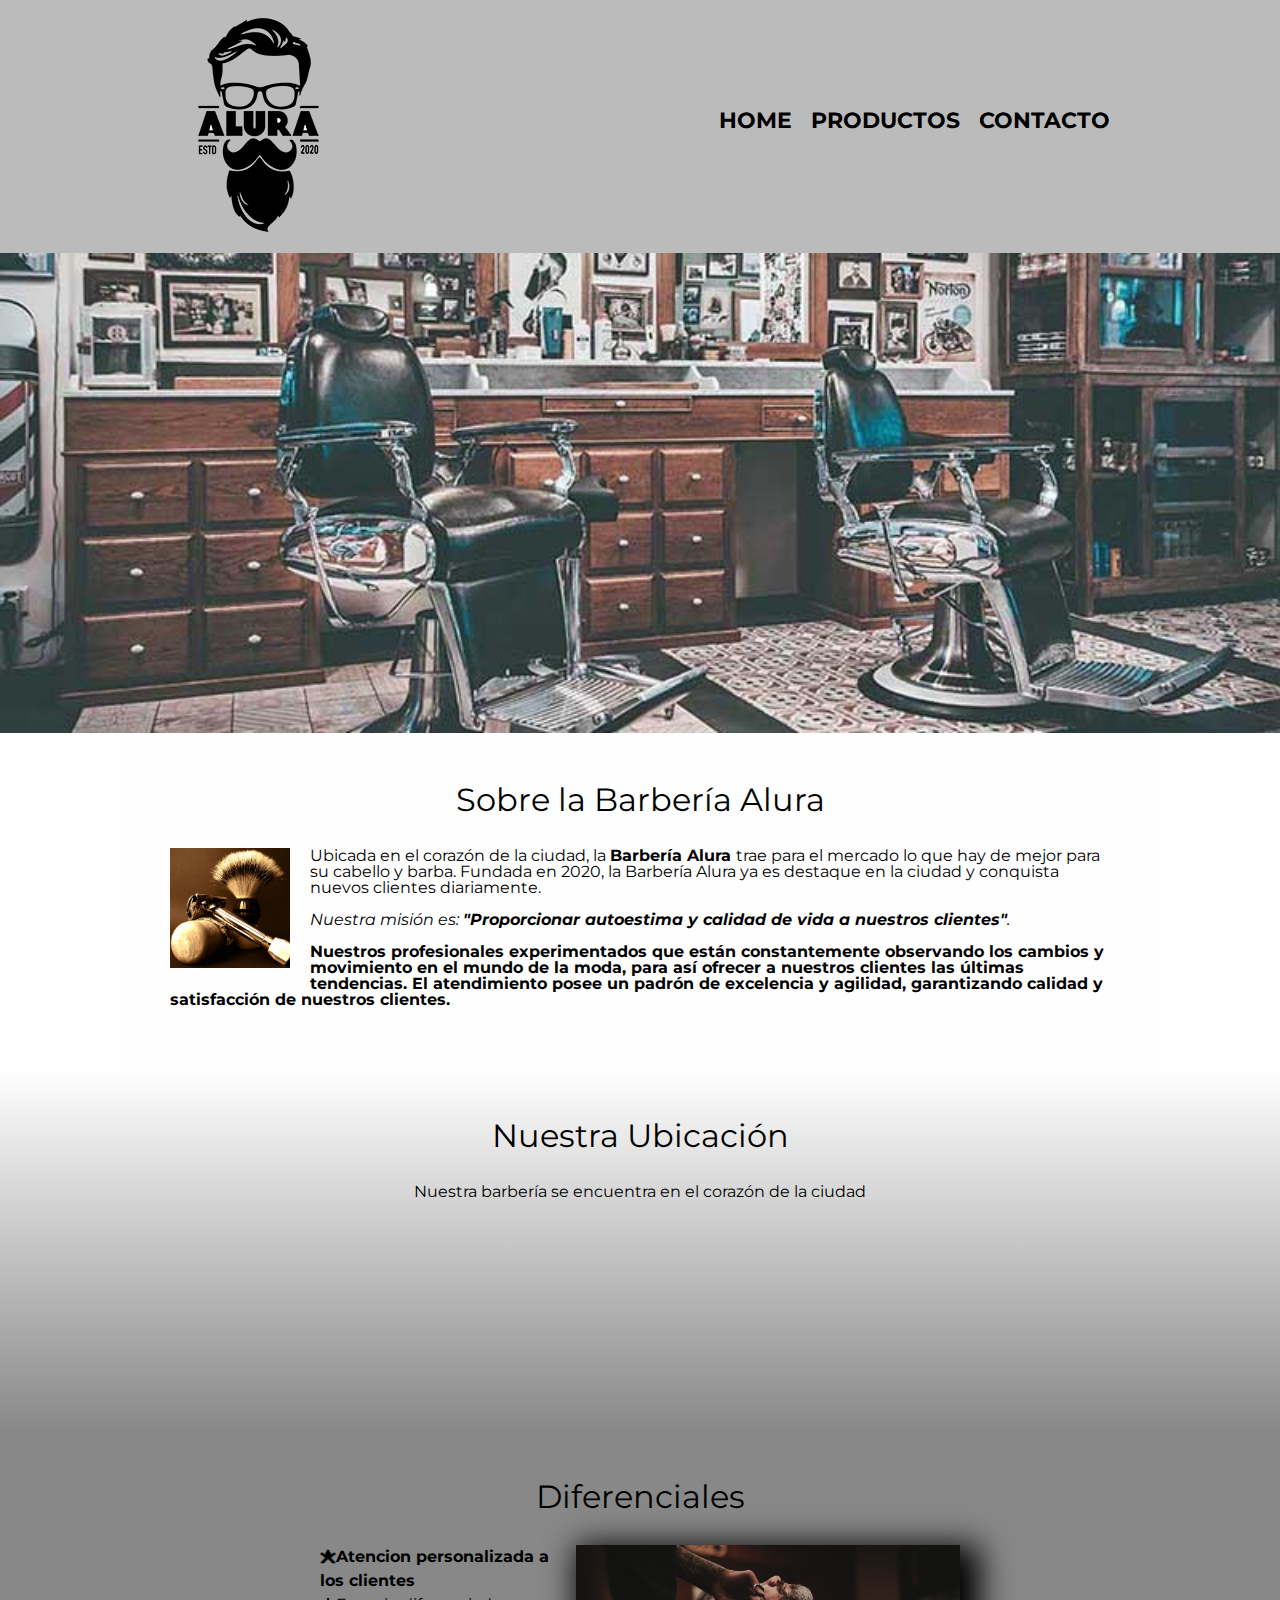
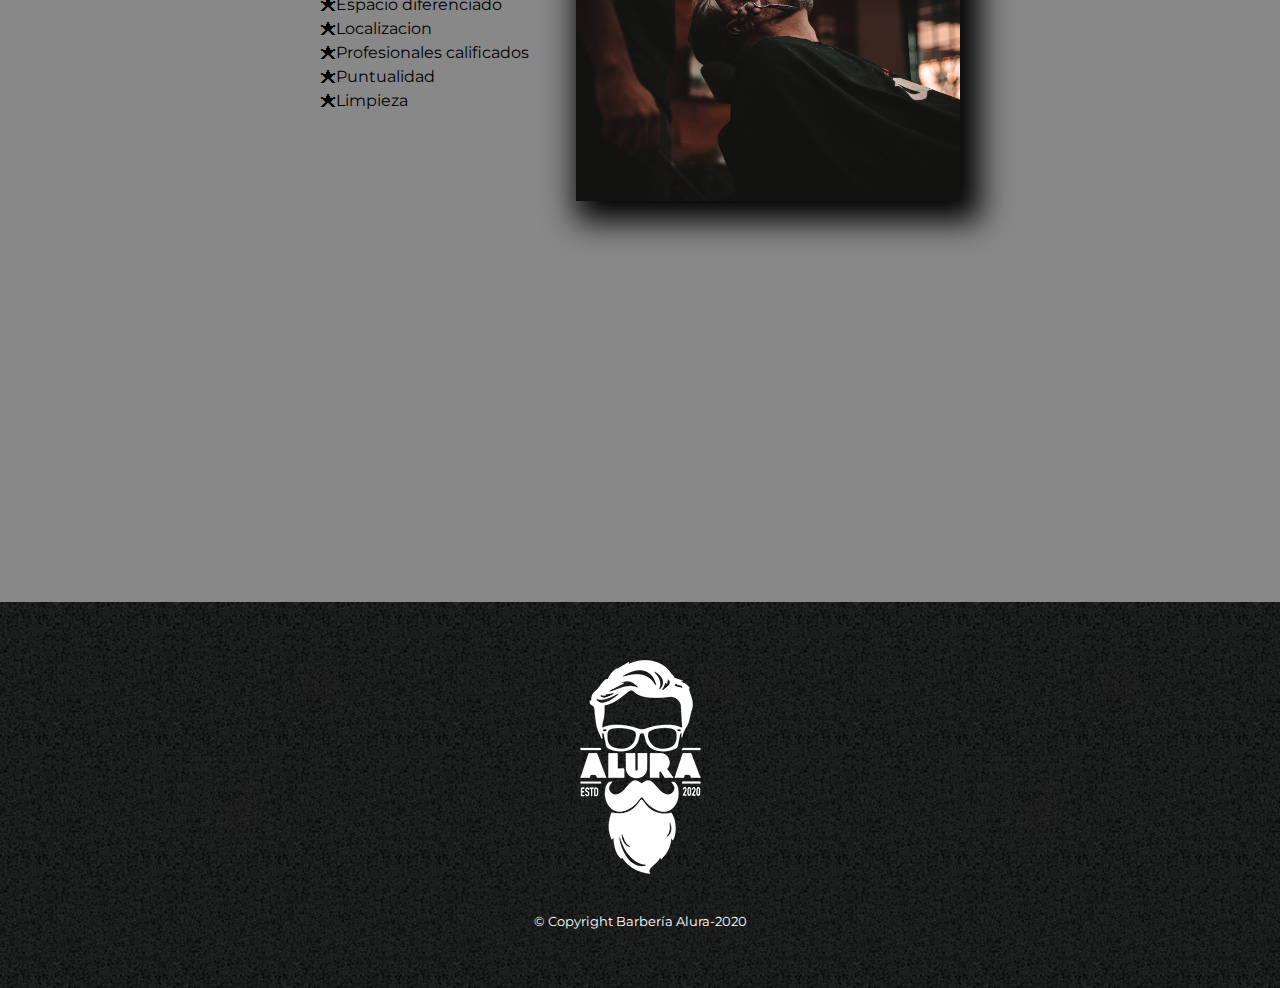
<file: Barberia/index.html>
<!DOCTYPE html>

<html lang="es">

    <head>

      <meta charset="UTF-8">
      <meta name="viewport" content="width=device-width">
      <title>Barbería Alura</title>
      <link rel="stylesheet" href="reset.css">
      <link rel="Stylesheet" href="style.css">
      <link href="https://fonts.googleapis.com/css2?family=Montserrat:wght@300&display=swap" rel="stylesheet">

    </head>

    <body>

      <header>
        <div class="caja">

            <h1><img src="imagenes/logo.png"></h1>
            <nav>
        
                <ul> 
                    <li><a href="index.html">Home</a></li>
                    <li><a href="productos.html">Productos</a></li>
                    <li><a href="contacto.html">Contacto</a></li>
                </ul>

            </nav>
        </div>
      </header>


        <img class="banner" src="banner/banner.jpg">

        <main>                      

          <section class="principal" >

              <h2 class="titulo-principal"> Sobre la Barbería Alura </h2>

              <img class="utensilios" src="imagenes/utensilios[1].jpg" alt="Utensilios de un barbero">

                      <p> Ubicada en el corazón de la ciudad, la <strong>Barbería Alura </strong> trae para el mercado lo 
                      que hay de mejor para su cabello y barba. Fundada en 2020, la Barbería Alura ya 
                      es destaque en la ciudad y conquista nuevos clientes diariamente. </p>

                      <p id="mision"><em> Nuestra misión es: <strong>"Proporcionar autoestima y calidad de vida a nuestros clientes"</strong>.</em></p>

                      <p> <strong>Nuestros profesionales experimentados que están constantemente observando los cambios y 
                      movimiento en el mundo de la moda, para así ofrecer a nuestros clientes las últimas tendencias. 
                      El atendimiento posee un padrón de excelencia y agilidad, garantizando calidad y satisfacción
                      de nuestros clientes.</strong> </p> 

          </section>

          <section class="mapa">

              <h3 class="titulo-principal">Nuestra Ubicación </h3>
              <p>Nuestra barbería se encuentra en el corazón de la ciudad</p>

          <div class="mapa-contenido">

            <iframe src="https://www.google.com/maps/embed?pb=!1m18!1m12!1m3!1d3656.407979252222!2d-46.63950902159343!3d-23.589697007897698!2m3!1f0!2f0!3f0!3m2!1i1024!2i768!4f13.1!3m3!1m2!1s0x94ce5bd9bb943bf5%3A0x6f642995c970f0fe!2scaelum%20alura!5e0!3m2!1ses!2sar!4v1708524504586!5m2!1ses!2sar" width="100%" height="300%" style="border:0;" allowfullscreen="" loading="lazy" referrerpolicy="no-referrer-when-downgrade"></iframe>

          </div>


          </section>

          <section class="Diferenciales">

              <h3 class="titulo-principal">Diferenciales</h3>
              

                <div class="contenido-diferenciales">
                        <ul class="lista-diferenciales">
                          <li class="items">Atencion personalizada a los clientes</li>
                          <li class="items">Espacio diferenciado</li>
                          <li class="items">Localizacion</li>
                          <li class="items">Profesionales calificados</li>
                          <li class="items">Puntualidad</li>
                          <li class="items">Limpieza</li>
                        </ul><img src="diferenciales/diferenciales.jpg" class="imagen-diferenciales">

                </div>

                <div class="video">

                  <iframe width="100%" height="315" src="https://www.youtube.com/embed/wcVVXUV0YUY?si=EMSRR3rlkkt8h31f&amp;start=2" title="YouTube video player" frameborder="0" allow="accelerometer; autoplay; clipboard-write; encrypted-media; gyroscope; picture-in-picture; web-share" allowfullscreen></iframe>
                
                </div>

          </section>


        
        
        </main>

      <footer>

          <img src="imagenes/logo-blanco.png">
          <p class="copyright">&copy Copyright Barbería Alura-2020</p>

      </footer>

    </body>

  
</html>
</file>
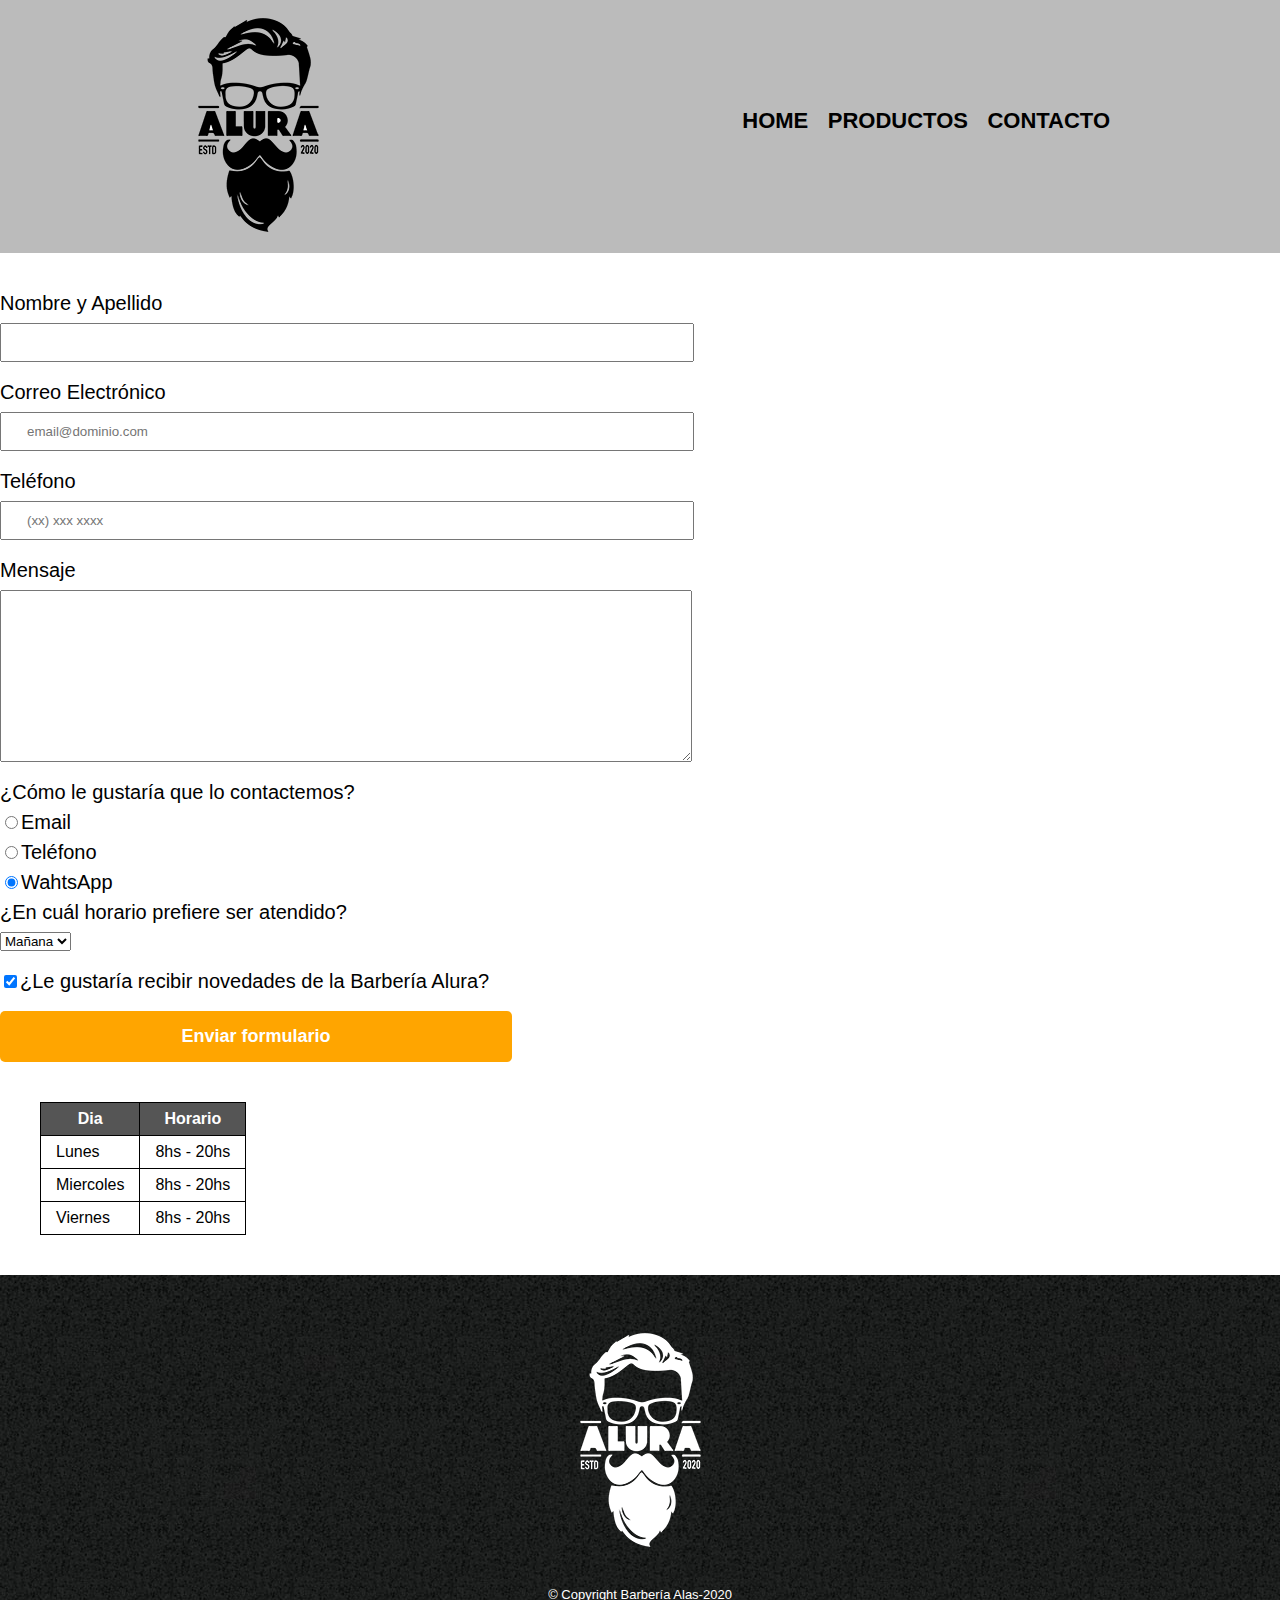
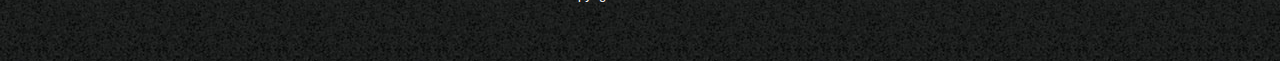
<file: Barberia/contacto.html>
<!DOCTYPE html>

<html>
    <head>

        <meta charset="UTF-8"
        <title> <Contacto - Barbería Alura></Contacto></title>
        <link rel="stylesheet" href="reset.css">
        <link rel="stylesheet" href="style.css">

    </head>

    <body>

        <header>
            <div class="caja">

                <h1><img src="imagenes/logo.png" alt="Logo de la Barbería Alura"></h1>
                <nav>
            
                    <ul> 
                        <li><a href="index.html">Home</a></li>
                        <li><a href="productos.html">Productos</a></li>
                        <li><a href="contacto.html">Contacto</a></li>
                    </ul>

                </nav>
            </div>
        </header>

        <main>
            
            <form>

                <label for="nombreyapellido">Nombre y Apellido</label>
                <input type="text" id="nombreyapellido" class="input-padron" required>

                <label for="correoelectronico">Correo Electrónico</label>
                <input type="email" id="correoelectronico" class="input-padron"required placeholder="email@dominio.com">

                <label for="telefono">Teléfono</label>
                <input type="tel" id="telefono" class="input-padron"required placeholder="(xx) xxx xxxx">

                <label for="mensaje"> Mensaje</label>
                <textarea cols="70" rows="10" id="mensaje" class="input-padron"required></textarea>


                <fieldset>

                    <legend>¿Cómo le gustaría que lo contactemos?</legend>

                    <label for="radio-email"><input type="radio" name="contacto" value="email" id="radio-email">Email</label>
                     

                    <label for="radio-telefono"><input type="radio" name="contacto" value="telefono" id="radio-telefono">Teléfono</label>
                     

                    <label for="whatsapp"><input type="radio" name="contacto" value="whatsapp" id="radio-whatsapp" checked>WahtsApp</label>
                    

                </fieldset>


                <fieldset>

                    <legend>¿En cuál horario prefiere ser atendido?</legend>
                    <select>

                        <option>Mañana</option>
                        <option>Tarde</option>
                        <option>Noche</option>

                    </select>

                </fieldset>
                

                <label class="checkbox"><input type="checkbox" checked>¿Le gustaría recibir novedades de la Barbería Alura?</label>

                <input type="submit" value="Enviar formulario" class="enviar">


            </form>


            <table>

                <thead>
                    <tr>
                        <th>Dia</th>
                        <th>Horario</th>
                        
                    </tr>
                </thead>

                <tbody>
                    <tr>
                        <td>Lunes</td>
                        <td>8hs - 20hs</td>
                        
                    </tr>
                    <tr>
                        <td>Miercoles</td>
                        <td>8hs - 20hs</td>
                        
                    </tr><tr>
                        <td>Viernes</td>
                        <td>8hs - 20hs</td>
                        
                    </tr>
                </tbody>
                
                
            </table>

        </main>

        <footer>

            <img src="imagenes/logo-blanco.png" alt="Logo de la Barbería Alura">
            <p class="copyright">&copy Copyright Barbería Alas-2020</p>

        </footer>
</file>
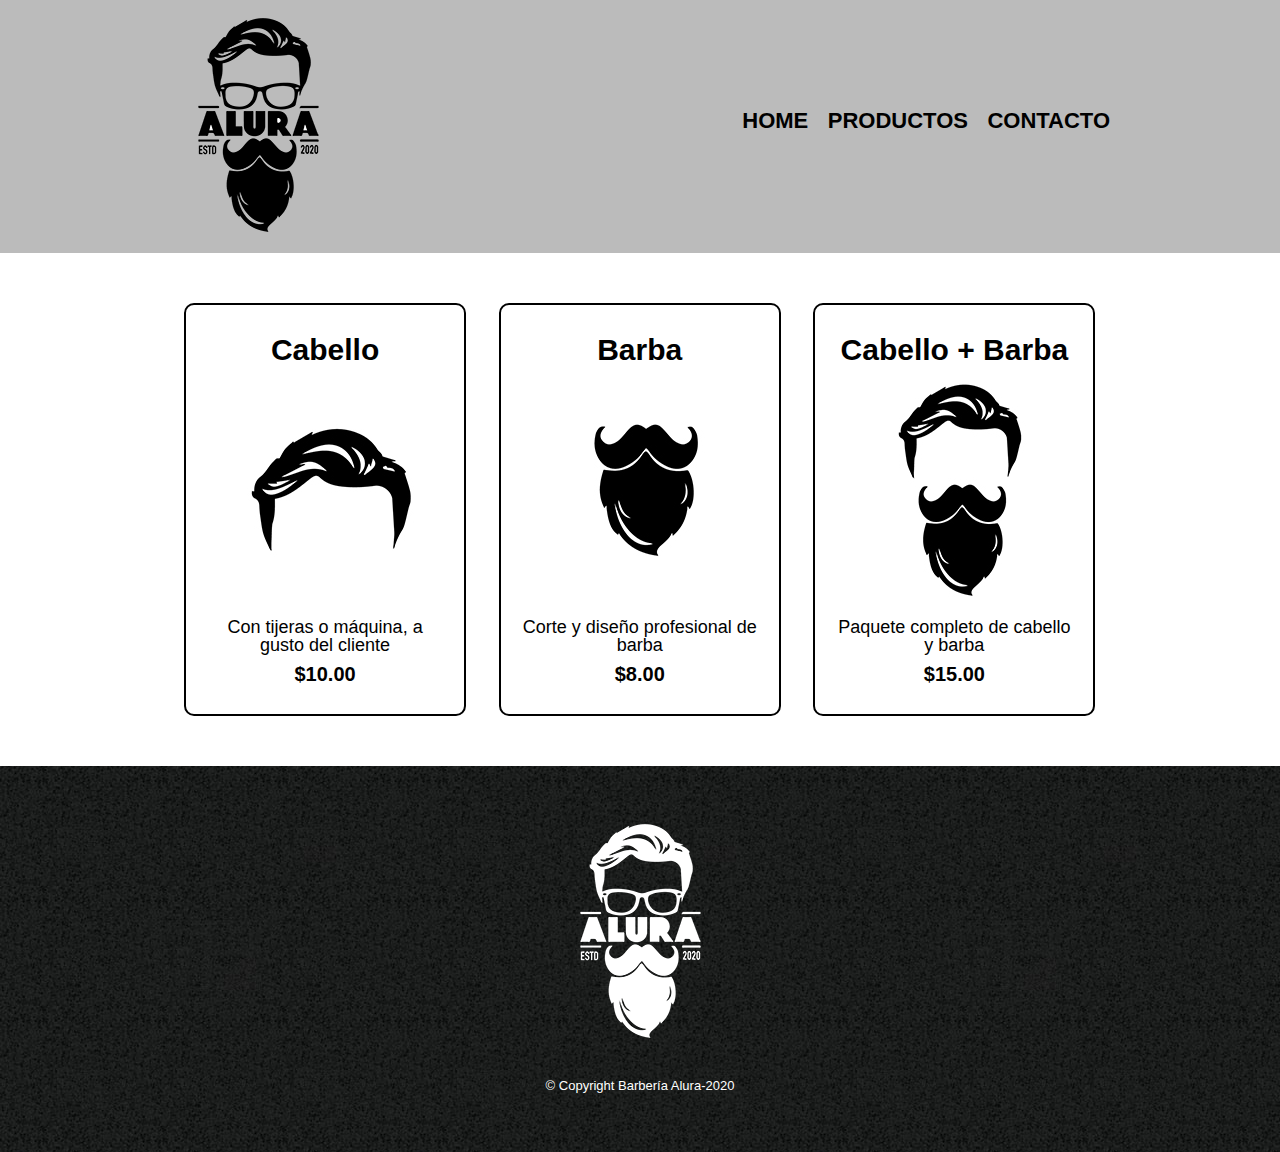
<file: Barberia/productos.html>
<!DOCTYPE html>

<html>
    <head>

        <meta charset="UTF-8"
        <title> <Productos - Barbería Alura></title>
        <link rel="stylesheet" href="reset.css">
        <link rel="stylesheet" href="style.css">

    </head>

    <body>

        <header>
            <div class="caja">

                <h1><img src="imagenes/logo.png"></h1>
                <nav>
            
                    <ul> 
                        <li><a href="index.html">Home</a></li>
                        <li><a href="productos.html">Productos</a></li>
                        <li><a href="contacto.html">Contacto</a></li>
                    </ul>

                </nav>
            </div>
        </header>

        <main>
            <ul class="productos">

                <li>
                    <h2>Cabello</h2>
                    <img src="imagenes/cabello.jpg">
                    <pc class="productoDescripcion">Con tijeras o máquina, a gusto del cliente</p>
                    <p class="productoPrecio">$10.00</p>
                    
                </li>
                <li>
                    <h2>Barba</h2>
                    <img src="imagenes/barba.jpg">
                    <p class="productoDescripcion">Corte y diseño profesional de barba</p>
                    <p class="productoPrecio">$8.00</p>
                    
                </li>
                <li>
                    <h2>Cabello + Barba</h2>
                    <img src="imagenes/cabello+barba.jpg">
                    <p class="productoDescripcion">Paquete completo de cabello y barba</p>
                    <p class="productoPrecio">$15.00</p>
                    
                </li>
            </ul>
           
        </main>

            <footer>

                <img src="imagenes/logo-blanco.png">
                <p class="copyright">&copy Copyright Barbería Alura-2020</p>

            </footer>

    </body>
</html>
</file>
<file: Barberia/style.css>
body{
    font-family: "Montserrat", sans-serif;
}


header{
    background-color: #bbbbbb;
    padding: 2opx 0;
}

.caja{
    width: 940px;
    position: relative;
    margin: 0 auto;

}

nav{
    position: absolute;
    top: 110px;
    right: 0;

}


nav li{
    display: inline;
    margin: 0 0 0 15px;

}

nav a{
    text-transform: uppercase;
    color: #000000;
    font-weight: bold;
    font-size: 22px;
    text-decoration: none;
}

nav a:hover{
    color: #C78c19;
    text-decoration: underline;
}

.productos{
    width: 940px;
    margin: auto;
    padding: 50px;
}

.productos li{
    display: inline-block;
    text-align: center;
    width: 30%;
    vertical-align: top;
    margin: 0 1.5%;
    padding: 30px 20px;
    box-sizing: border-box;
    border-color: #000000;
    border-width: 2px;
    border-style: solid;

    border-radius: 10px;

}

.productos li:hover{
    border-color: #C78c19;   
}

.productos li:active{
    border-color: #088c19;
}

.productos h2{
    font-size: 30px;
    font-weight: bold;
}

.productos li:hover h2{
    font-size: 33px;
}

.productoDescripcion{
    font-size: 18px;
}

.productoPrecio{
    font-size: 20px;
    font-weight: bold;
    margin-top: 10px;
}

footer{
    text-align: center;
    background: url(imagenes/bg.jpg);
    padding: 40px;
}

.copyright{
    color: #ffffff;
    font-size: 13px;
    margin: 20px;
    
}

form{
    margin: 40px 0;
}

form label, form legend{
    display: block;
    font-size: 20px;
    margin: 0 0 10px;
}

.input-padron{
    display: block;
    margin: 0 0 20px;
    padding: 10px 25px;
    width: 50%;
}

 .checkbox{
    margin: 20px 0;
 }

 .enviar{
    width: 40%;
    padding: 15px 0;
    font-size: 18px;
    font-weight: bold;
    color: #ffffff;
    background-color: orange;
    border: none;
    border-radius: 5px;
    transition: 1s all;
    cursor: pointer;
 }

 .enviar:hover{
    background-color: darkorange;
    transform: scale(1.2);
 }
 
 table{
    margin: 40px 40px;
 }

 thead{
    background-color: #555555;
    color: white;
    font-weight: bold;
 }

 td, th{
    border: 1px solid #000000;
    padding: 8px 15px;
 }

 /*CSS para nuestra HOME*/

 .banner{
    width: 100%;
 }

 .principal{
    padding: 3em;
    background-color: #fefefe;
    width: 940px;
    margin: 0 auto;
 }

 .titulo-principal{
    text-align: center;
    font-size: 2em;
    margin: 0 0 1em;
    clear: left;
 }

 .principal p{
    margin: 0 0 1em;
 }
 
 .principal strong{
    font-weight: bold;
 }

 .principal em{
    font-style: italic;
 }

 .utensilios{
    width: 120px;
    float: left;
    margin: 0 20px 20px 0;
 }

 .mapa{
    padding: 3em 0;
    background: linear-gradient(#fefefe, #888888)
 }

 .mapa p{
    margin: 0 0 2em;
    text-align: center;
 }

 .mapa-contenido{
    width: 940px;
    margin: 0 auto;
 }

 .Diferenciales{
    padding: 3em;
    background-color: #888888;
 }

 .contenido-diferenciales{
    width: 640px;
    margin: 0 auto;
}

.lista-diferenciales{
    width: 40%;
    display: inline-block;
    vertical-align: top;
}

.items{
    line-height: 1.5;
}

.items:before{
    content:"🟊";
}


.items:first-child{
    font-weight: bold;
}

 .imagen-diferenciales{
    width: 60%;
    transition: 400ms;
    box-shadow: 10px 10px 30px 10px #000000;
 }

 .imagen-diferenciales:hover{
    opacity: 0.3;
 }

.video{
    width: 560px;
    margin: 1em auto;
}

 @media screen and (max-width:480px){
    h1{
        text-align: center;
    }
    
    nav{
        position: static;
    }

    .caja, .principal, .mapa-contenido, .contenido-diferenciales, .video{
        width: auto;
    }
    .lista-diferenciales, .imagen-diferenciales{
        width: 100%;
    }
    
 }
</file>
